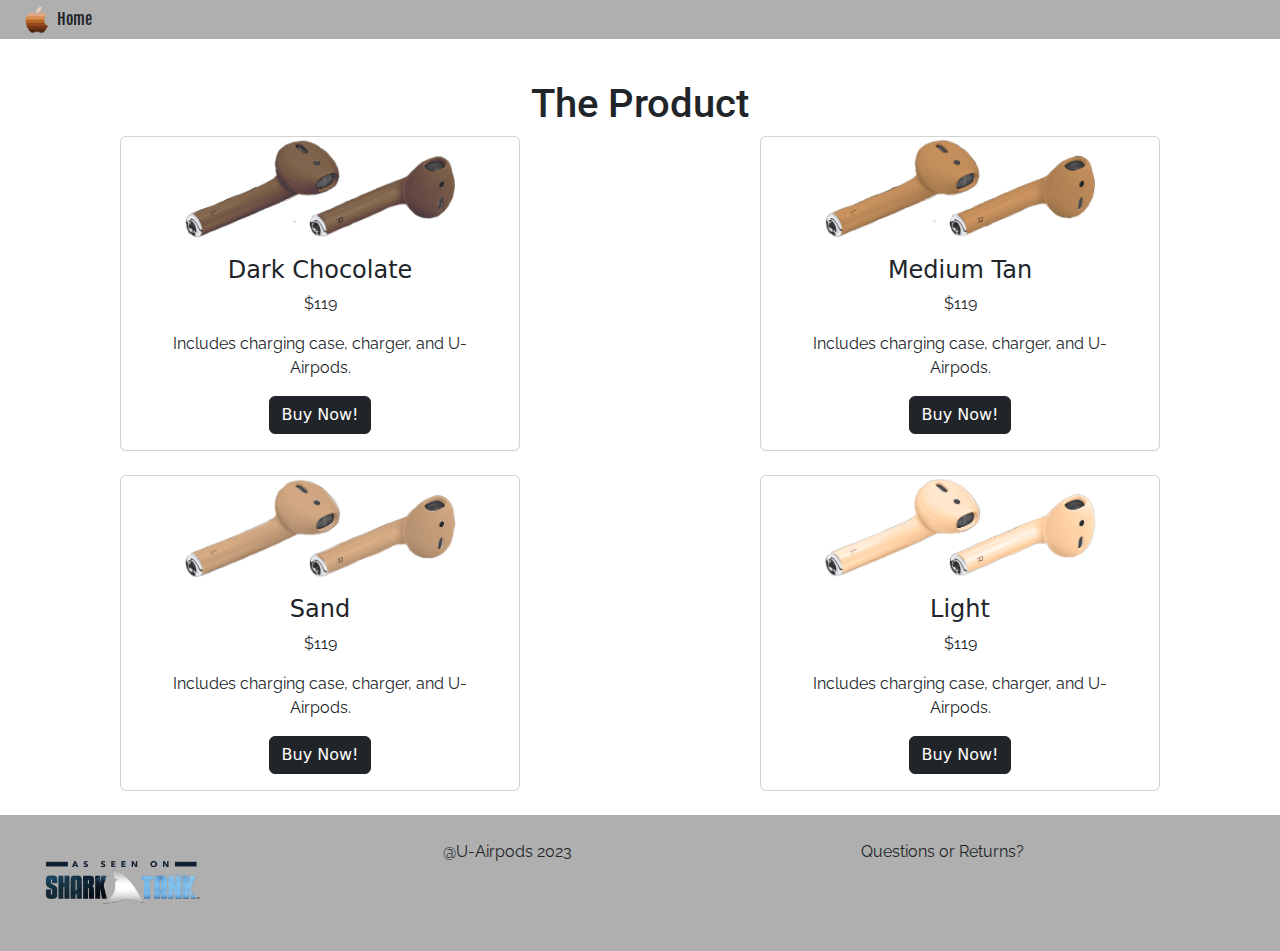
<file: product.html>
<!DOCTYPE html>
<html lang="en">
<head>
    <meta charset="UTF-8">
    <meta http-equiv="X-UA-Compatible" content="IE=edge">
    <meta name="viewport" content="width=device-width, initial-scale=1.0">
    <title>U-Airpods</title>
    <link href="https://cdn.jsdelivr.net/npm/bootstrap@5.2.3/dist/css/bootstrap.min.css" rel="stylesheet">
    <link href="style.css" rel="stylesheet" type="text/css" />
    <script src="https://cdn.jsdelivr.net/npm/bootstrap@5.2.3/dist/js/bootstrap.bundle.min.js"></script>
    <link rel="preconnect" href="https://fonts.googleapis.com">
    <link rel="preconnect" href="https://fonts.gstatic.com" crossorigin>
    <link href="https://fonts.googleapis.com/css2?family=Fjalla+One&family=Raleway&family=Roboto:wght@900&display=swap" rel="stylesheet">
</head>
<body>

   

    <div id="naving" class="container-fluid"  style="position:fixed;">
        <ul id="sl">
          <li id="ay" class="nav-item">
            <a class="nav-link" href="index.html" >
                <img src="img/apple logo.png" alt="Logo" style="width:40px;" class="rounded-pill">Home
            </a>
          </li>
        </ul>
      </div>

      <h1 id="title" style="text-align: center;">The Producet</h1>
<br>

      <div class="container-fluid" id="product">
        <h1 id="title" style="text-align: center;">The Product</h1>
        <div class="row d-flex justify-content-around">
          <div class="card" style="width:400px;">
            <img id="pic" class="card-img-top" src="img/anotha.png" alt="Card image" style="width:100%;">
            <div class="card-body" style="text-align: center;">
              <h4 class="card-title" >Dark Chocolate</h4>
              <p id="paragraph" class="card-text">$119</p>
              <p id="paragraph" class="card-text">Includes charging case, charger, and U-Airpods.</p>
              <a href="#" class="btn btn-dark">Buy Now!</a>
            </div>
          </div>

          <div class="card" style="width:400px;">
            <img id="pic" class="card-img-top" src="img/anotha1.png" alt="Card image" style="width:100%;">
            <div class="card-body" style="text-align: center;">
              <h4 class="card-title">Medium Tan</h4>
              <p id="paragraph"class="card-text">$119</p>
              <p id="paragraph" class="card-text">Includes charging case, charger, and U-Airpods.</p>
              <a href="#" class="btn btn-dark">Buy Now!</a>
            </div>
          </div>
        </div>

        <br>

        <div class="row  d-flex justify-content-around">
          <div class="card" style="align-content: center; width:400px;">
            <img id="pic" class="card-img-top" src="img/anotha2.png" alt="Card image" style="width:100%;">
           <div class="card-body" style="text-align: center;">
             <h4 class="card-title">Sand</h4>
             <p id="paragraph" class="card-text">$119</p>
             <p id="paragraph" class="card-text">Includes charging case, charger, and U-Airpods.</p>
             <a href="#" class="btn btn-dark">Buy Now!</a>
            </div>
          </div>

          <div class="card" style="width:400px">
            <img  id="pic" class="card-img-top" src="img/intro.png" alt="Card image" style="width:100%;">
            <div class="card-body" style="text-align: center;">
             <h4 class="card-title">Light</h4>
             <p id="paragraph" class="card-text">$119</p>
             <p id="paragraph" class="card-text">Includes charging case, charger, and U-Airpods.</p>
             <a href="#" class="btn btn-dark">Buy Now!</a>
            </div>
          </div>
        </div>
      </div> 

      <br>

      <div class="container-fluid" id="footer" style="padding: 2%;">
        <div class="row d-flex justify-content-around">
          <div class="col-md-4">
            <img src="img/as-seen.webp" style="padding:5%; width:50%;">
          </div>
          <div class="col-md-4">
            <p id="paragraph">@U-Airpods 2023</p>
          </div>
          <div class="col-md-4">
            <p id="paragraph">Questions or Returns?</p>
          </div>
        </div>
      </div>

</body>
</html>
</file>
<file: style.css>
.body{
  background-color: #EBEBEB;
  margin: 0;
}
#intro{
  background-image: linear-gradient( #afafaf, white);
}
#naving{
  background-color: #afafaf;
}
#title{
  font-family: 'Roboto', sans-serif;
}
#paragraph{
  font-family: 'Raleway', sans-serif;
}
#footer{
  background-color: #afafaf;
}
.test{
  background-color: #afafaf;
}
ul {
  list-style-type: none;
  width: 100%;
  top: 0;
  overflow: hidden;
  margin: 0.5%;
  z-index: 100;
  font-family: 'Fjalla One', sans-serif;
}
#nav{
  width: 100%;
  position:absolute;
  overflow:hidden;
}
li{
  float: left;
  padding:5px;
}
li a:hover {
  color:rgba(170, 170, 170, 0.685);
}
#pic{
  margin-left: auto;
  margin-right: auto;
}
#sl {
  list-style-type: none;
  margin: 0;
  padding: 0;
  overflow: hidden;
  background-color: #afafaf;
  width: 100%;
  z-index: 100;
  font-family: 'Fjalla One', sans-serif;
}

#ay {
  float: left;
  padding:5px;
}
</file>
